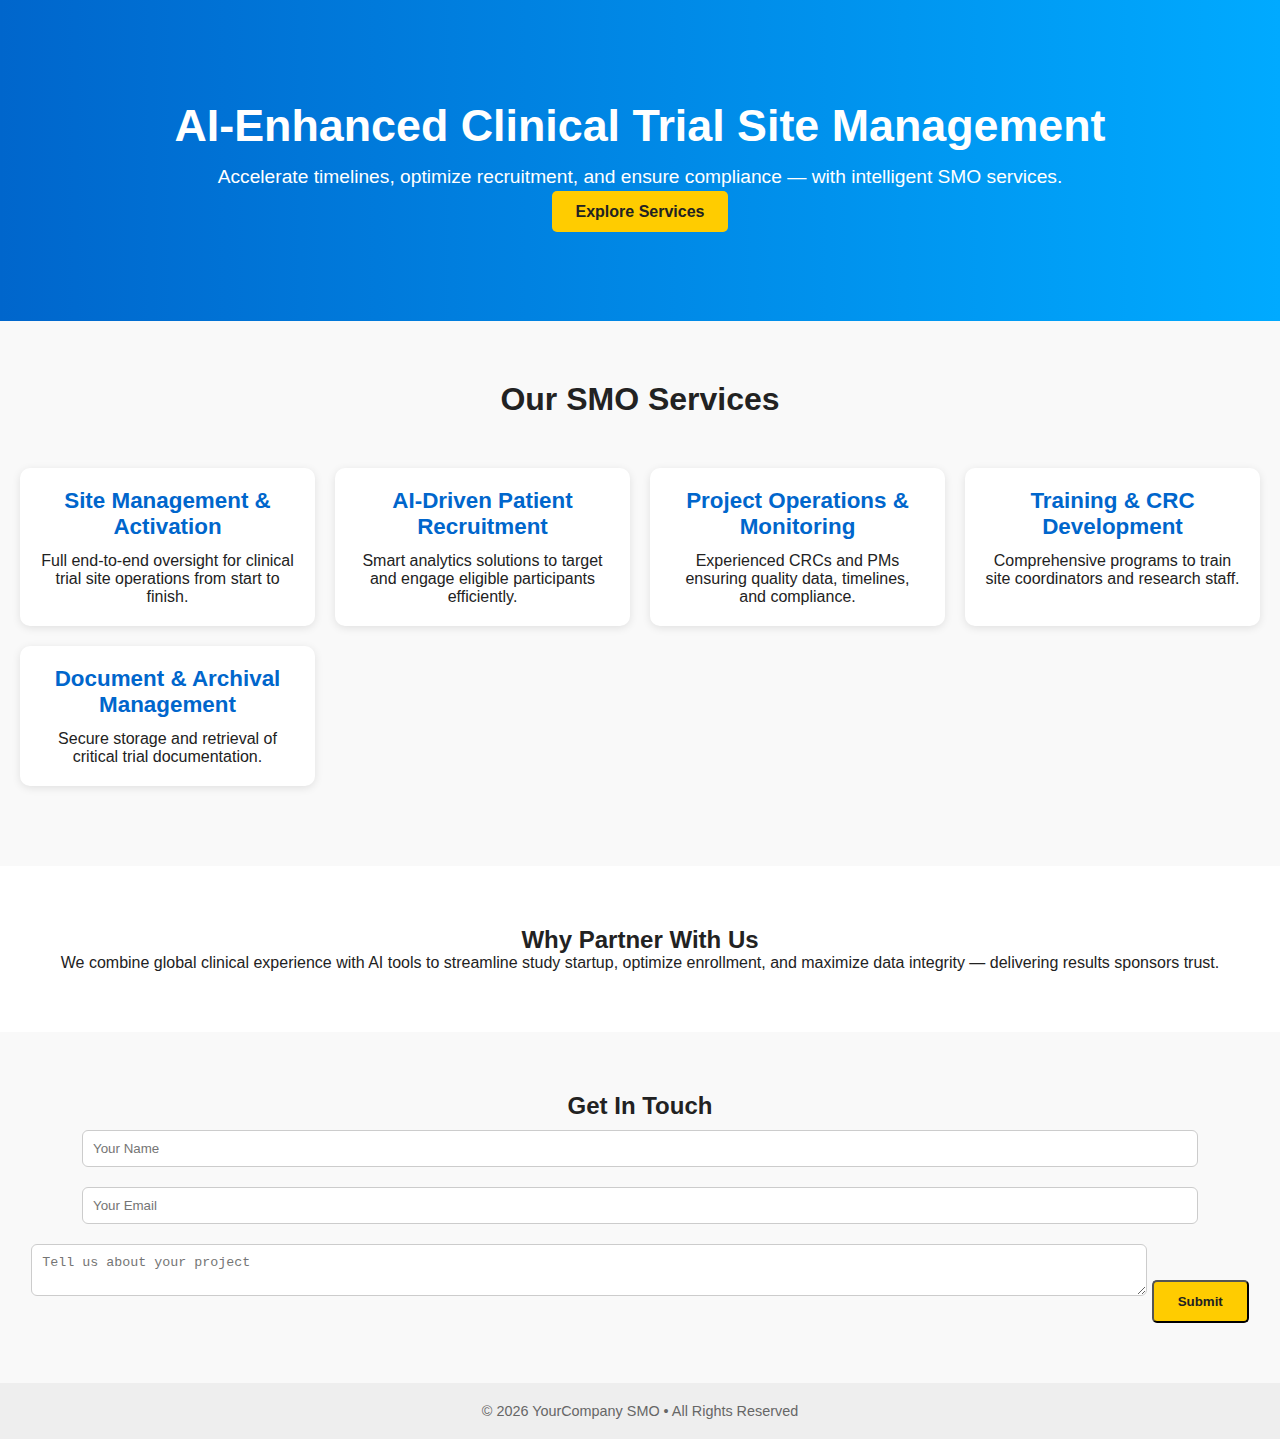
<file: Index.html>
<!DOCTYPE html>
<html lang="en">
<head>
  <meta charset="UTF-8" />
  <meta name="viewport" content="width=device-width, initial-scale=1" />
  <title>Clinical Trial SMO | YourCompany</title>
  <link rel="stylesheet" href="styles.css" />
  <script src="script.js" defer></script>
</head>
<body>
  <header class="hero">
    <div class="container">
      <h1 id="hero-text">AI-Enhanced Clinical Trial Site Management</h1>
      <p>Accelerate timelines, optimize recruitment, and ensure compliance — with intelligent SMO services.</p>
      <a href="#services" class="btn">Explore Services</a>
    </div>
  </header>

  <section id="services" class="services">
    <h2>Our SMO Services</h2>
    <div class="cards">
      <div class="card">
        <h3>Site Management & Activation</h3>
        <p>Full end-to-end oversight for clinical trial site operations from start to finish.</p>
      </div>
      <div class="card">
        <h3>AI-Driven Patient Recruitment</h3>
        <p>Smart analytics solutions to target and engage eligible participants efficiently.</p>
      </div>
      <div class="card">
        <h3>Project Operations & Monitoring</h3>
        <p>Experienced CRCs and PMs ensuring quality data, timelines, and compliance.</p>
      </div>
      <div class="card">
        <h3>Training & CRC Development</h3>
        <p>Comprehensive programs to train site coordinators and research staff.</p>
      </div>
      <div class="card">
        <h3>Document & Archival Management</h3>
        <p>Secure storage and retrieval of critical trial documentation.</p>
      </div>
    </div>
  </section>

  <section id="about" class="about">
    <h2>Why Partner With Us</h2>
    <p>We combine global clinical experience with AI tools to streamline study startup, optimize enrollment, and maximize data integrity — delivering results sponsors trust.</p>
  </section>

  <section id="contact" class="contact">
    <h2>Get In Touch</h2>
    <form onsubmit="return handleSubmit(event)">
      <input type="text" id="name" placeholder="Your Name" required />
      <input type="email" id="email" placeholder="Your Email" required />
      <textarea id="message" placeholder="Tell us about your project" required></textarea>
      <button type="submit" class="btn">Submit</button>
    </form>
    <p id="response"></p>
  </section>

  <footer class="footer">
    <p>© 2026 YourCompany SMO • All Rights Reserved</p>
  </footer>
</body>
</html>
</file>
<file: styles.css>
* { margin: 0; padding: 0; box-sizing: border-box; }
body { font-family: Arial, sans-serif; color: #222; background: #f9f9f9; }

header.hero {
  background: linear-gradient(90deg, #0066cc, #00aaff);
  color: #fff; text-align: center; padding: 100px 20px;
}
header.hero h1 { font-size: 2.8em; animation: fadeIn 1.5s ease-out; }
header.hero p { margin: 15px 0; font-size: 1.2em; }
.btn {
  background: #ffcc00; color: #222; padding: 12px 24px;
  border-radius: 5px; font-weight: bold; text-decoration: none;
}
.btn:hover { background: #ffdd33; }

.services { padding: 60px 20px; text-align: center; }
.services h2 { margin-bottom: 30px; font-size: 2em; }
.cards {
  display: grid; grid-template-columns: repeat(auto-fit,minmax(240px,1fr));
  gap: 20px; padding: 20px 0;
}
.card {
  background: #fff; padding: 20px; border-radius: 10px; box-shadow: 0 2px 8px rgba(0,0,0,0.1);
}
.card h3 { margin-bottom: 12px; font-size: 1.4em; color: #0066cc; }

.about { padding: 60px 20px; background: #fff; text-align: center; }
.contact { padding: 60px 20px; text-align: center; }
.contact input, .contact textarea {
  width: 90%; margin: 10px auto; padding: 10px; border: 1px solid #ccc; border-radius: 6px;
}
footer.footer { padding: 20px; text-align: center; font-size: 0.9em; color: #666; background: #eee; }

@keyframes fadeIn { from { opacity: 0; transform: translateY(20px);} to { opacity: 1; transform: translateY(0);} }
</file>
